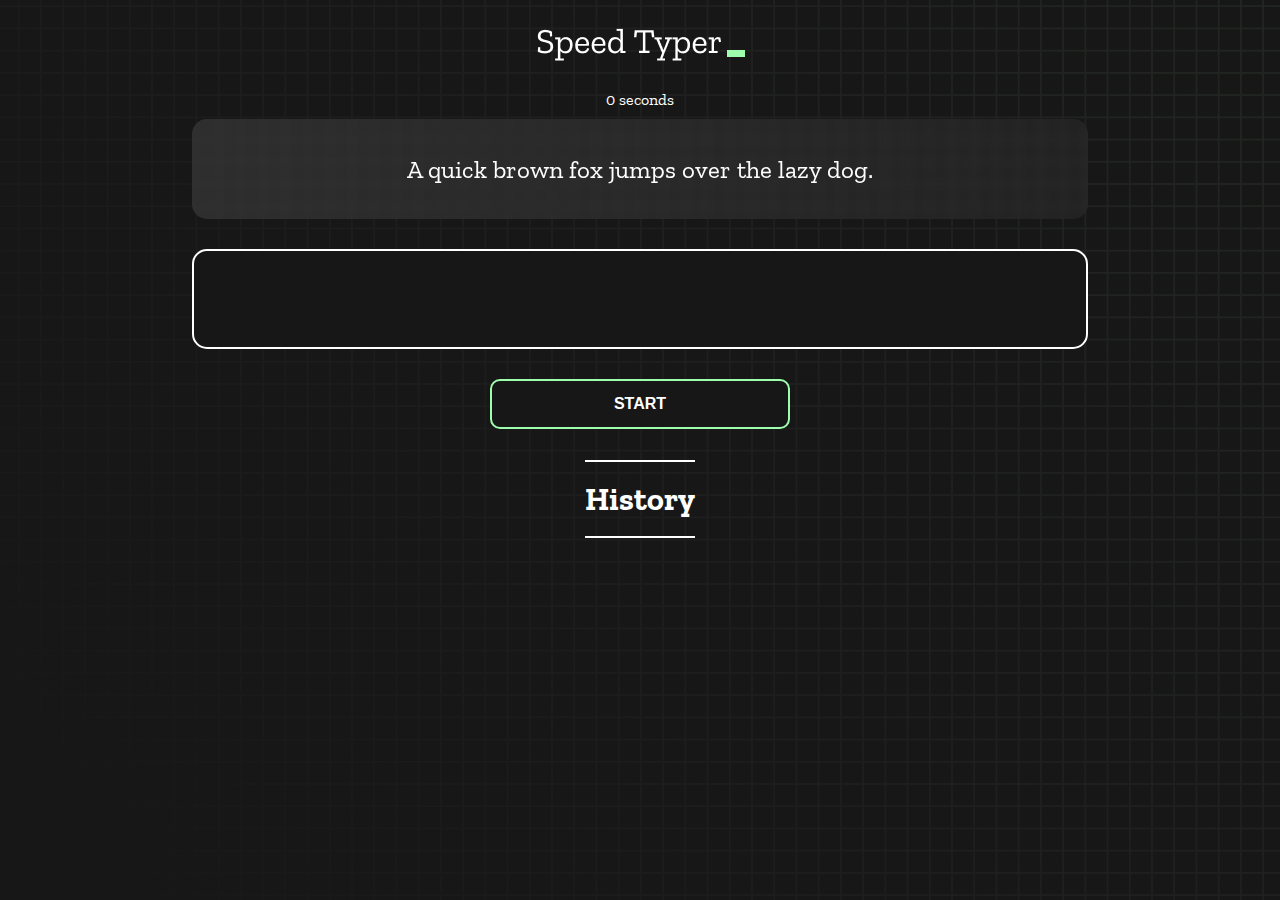
<file: index.html>
<!DOCTYPE html>
<html lang="en">

<head>
  <meta charset="UTF-8" />
  <meta http-equiv="X-UA-Compatible" content="IE=edge" />
  <meta name="viewport" content="width=device-width, initial-scale=1.0" />
  <title>Speed Monster</title>
  <link rel="stylesheet" href="styles.css" />
  <link rel="preconnect" href="https://fonts.googleapis.com" />
  <link rel="preconnect" href="https://fonts.gstatic.com" crossorigin />
  <link href="https://fonts.googleapis.com/css2?family=Zilla+Slab:wght@300;400;500&display=swap" rel="stylesheet" />
</head>

<body>
  <h1 class="title"><img src="./logo.png"/></h1>
  <div id="show-time">0 seconds</div>

  <div class="box-container">
    <div id="question"></div>

    <div id="display" class="inactive"></div>

    <div class="buttons">
      <button id="starts">START</button>
    </div>

    <div class="divider-container">
      <div class="line"></div>
      <h1 class="title2">History</h1>
      <div class="line"></div>
    </div>
    <div id="histories"></div>
  </div>

  <div id="countdown"></div>
  <div id="modal-background" class="hidden"></div>
  <div id="result" class="hidden"></div>

  <script src="./history.js"></script>
  <script src="./script.js"></script>
</body>

</html>
</file>
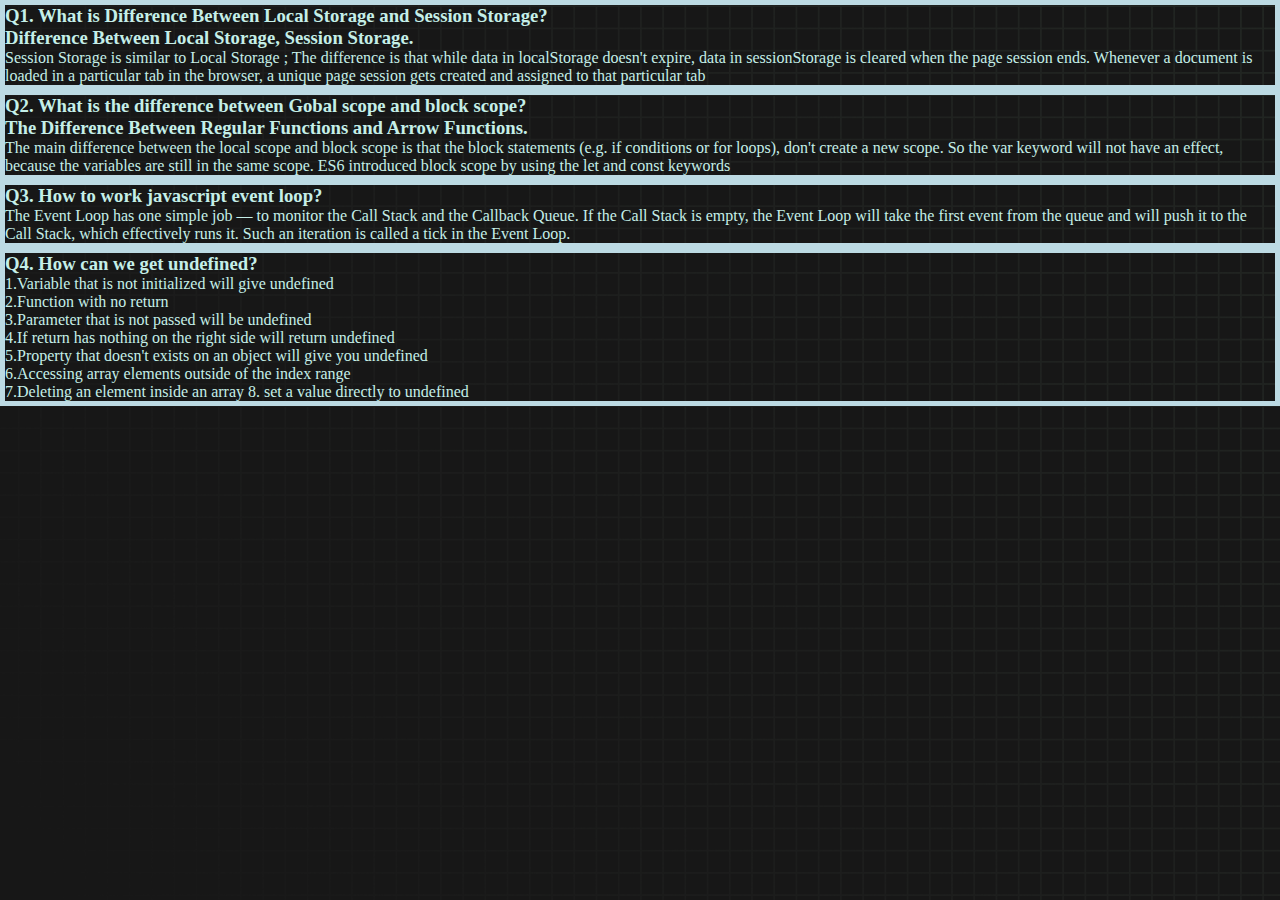
<file: blog.html>
<head>
    <meta charset="UTF-8" />
    <meta http-equiv="X-UA-Compatible" content="IE=edge" />
    <meta name="viewport" content="width=device-width, initial-scale=1.0" />
    <title>Blog</title>
    <link href="https://cdn.jsdelivr.net/npm/bootstrap@5.2.0/dist/css/bootstrap.min.css" rel="stylesheet"
        integrity="sha384-gH2yIJqKdNHPEq0n4Mqa/HGKIhSkIHeL5AyhkYV8i59U5AR6csBvApHHNl/vI1Bx" crossorigin="anonymous" />
    <link rel="stylesheet" href="./styles.css">
</head>

<body class="container">

    <main>
        <!-- The Difference Between var, let and const in JavaScript. -->
        <section class="  p-3 mt-4 rounded-4  mx-auto  news-blog-container">
            <div>
                <h3 class="my-3 text-center">
                    Q1. What is Difference Between Local Storage and Session Storage?
                </h3>
                <h3 class="my-3 text-center">
                    Difference Between Local Storage, Session Storage.
                </h3>

                <div class="mt-5">

                    <p class="fs-5 blog-details mx-auto">
                        Session Storage is similar to Local Storage ; The difference is that while data in localStorage
                        doesn't expire, 
                        data in sessionStorage is cleared when the page session ends. Whenever a document is loaded in a
                        particular tab in the browser,
                        a unique page session gets created and assigned to that particular tab
                    </p>

                </div>
            </div>




        </section>

        <!-- The Difference Between Regular Functions and Arrow Functions -->
        <section class="  p-3 mt-4 rounded-4 news-blog-container ">
            <div>
                <h3 class="my-3 text-center">
                    Q2. What is the difference between Gobal scope and block scope?
                </h3>
                <h3 class="my-3 text-center">
                    The Difference Between Regular Functions and Arrow Functions.
                </h3>
            </div>

            <div class="mt-5">
                <p class="fs-5 blog-details mx-auto">
                    The main difference between the local scope and block scope is that the block statements (e.g. if
                    conditions or for
                    loops), don't create a new scope. So the var keyword will not have an effect, because the variables
                    are still in the
                    same scope. ES6 introduced block scope by using the let and const keywords
                </p>

        </section>
        <!-- 3no ans -->
        <section class="  p-3 mt-4 rounded-4 text-center mb-5  news-blog-container">
            <div>
                <h3 class="text-center my-3">
                    Q3. How to work javascript event loop?
                </h3>
                <p class="fs-5 blog-details mx-auto">
                    The Event Loop has one simple job — to monitor the Call Stack and the Callback Queue. If the
                    Call Stack is empty, the
                    Event Loop will take the first event from the queue and will push it to the Call Stack,
                    which effectively runs it. Such
                    an iteration is called a tick in the Event Loop.
                </p>
            </div>
        </section>

        <!-- 4no ans -->
        <section class="  p-3 mt-4 rounded-4 text-center mb-5  news-blog-container">
            <div>
                <h3 class="text-center my-3">
                    Q4. How can we get undefined?
                </h3>
                <p>
                    1.Variable that is not initialized will give undefined <br>
                    2.Function with no return <br>
                    3.Parameter that is not passed will be undefined <br>
                    4.If return has nothing on the right side will return undefined <br>
                    5.Property that doesn't exists on an object will give you undefined <br>
                    6.Accessing array elements outside of the index range <br>
                    7.Deleting an element inside an array 8. set a value directly to undefined <br>
                </p>
            </div>
        </section>
    </main>

    <script src="https://cdn.jsdelivr.net/npm/bootstrap@5.2.0/dist/js/bootstrap.bundle.min.js"
        integrity="sha384-A3rJD856KowSb7dwlZdYEkO39Gagi7vIsF0jrRAoQmDKKtQBHUuLZ9AsSv4jD4Xa"
        crossorigin="anonymous"></script>

</body>

</html>
</file>
<file: styles.css>
* {
  padding: 0;
  margin: 0;
  box-sizing: border-box;
}

body {
  background-image: url("./bg.png");
  background-size: cover;
  background-position: left top;
  font-family: "Zilla Slab", serif;
}

.box-container {
  width: 70%;
  margin: 0 auto;
}

#question {
  height: 100px;
  display: flex;
  align-items: center;
  justify-content: center;
  color: white;
  font-size: 25px;
  border-radius: 15px;
  background: rgb(255, 255, 255);
  background: linear-gradient(92.49deg,
      rgba(255, 255, 255, 0.1) 0.18%,
      rgba(255, 255, 255, 0.05) 99.85%);
  backdrop-filter: blur(5px);
  margin-bottom: 30px;
}

#display {
  height: 100px;
  display: flex;
  flex-wrap: wrap;
  align-items: center;
  padding-left: 5rem;
  color: white;
  font-size: 32px;
  background-color: #171717;
  border: 2px solid #9dffad;
  border-radius: 15px;
}

#countdown {
  position: fixed;
  height: 100vh;
  width: 100vw;
  background-color: rgba(0, 0, 0, 0.8);
  top: 0;
  left: 0;
  display: flex;
  align-items: center;
  justify-content: center;
  font-size: 3rem;
  color: white;
  display: none;
}

#result {
  position: fixed;
  top: 50%;
  left: 50%;
  transform: translate(-50%, -50%);
  height: 250px;
  width: 400px;
  background-color: #171717;
  border-radius: 15px;
  border: 2px solid #9dffad;
  color: white;
  text-align: center;
  padding: 2rem;
}

#show-time {
  text-align: center;
  color: white;
  margin: 10px 0;
}

.green {
  color: #9dffad;
}

.red {
  color: #eb6565;
}

.bold {
  font-weight: 700;
}

.inactive {
  border: 2px solid white !important;
}

.hidden {
  display: none;
}

.title {
  text-align: center;
  color: white;
  margin: 20px 0;
}

.divider-container {
  height: 80px;
  display: grid;
  justify-content: center;
  align-items: center;
  gap: 15px;
  margin: 0 auto;
}

.line {
  height: 2px;
  background: white;
  width: 100%;
}

.title2 {
  color: white;
  display: block;
}

.buttons {
  display: flex;
  justify-content: center;
  margin: 30px 0;
}

button {
  padding: 10px 20px;
  border: none;
  font-size: 16px;
  font-weight: bold;
  width: 300px;
  height: 50px;
  color: white;
  background-color: #171717;
  border-radius: 10px;
  border: 2px solid #9dffad;
  cursor: pointer;
}

#histories {
  display: grid;
  grid-template-columns: repeat(3, 1fr);
  gap: 20px;

}

.card {
  width: 100%;
  height: 100%;
  padding: 50px;
  display: flex;
  justify-content: space-between;
  align-items: center;
  padding: 20px 30px;
  color: white;
  border-radius: 15px;
  background: rgb(255, 255, 255);
  background: linear-gradient(92.49deg,
      rgba(255, 255, 255, 0.1) 0.18%,
      rgba(255, 255, 255, 0.05) 99.85%);
  backdrop-filter: blur(5px);
  margin-bottom: 30px;
  flex-direction: column;
}

#modal-background {
  background: rgb(255, 255, 255);
  background: linear-gradient(92.49deg,
      rgba(255, 255, 255, 0.1) 0.18%,
      rgba(255, 255, 255, 0.05) 99.85%);
  backdrop-filter: blur(5px);
  height: 100vh;
  width: 100%;
  position: fixed;
  top: 0;
}

.news-blog-container {
  color: #c5efe8;
  border: 5px solid rgb(188, 218, 227);
}


@media only screen and (max-width: 700px) {
  .box-container {
    padding: 0 20px;
    width: 100%;
  }

  .card {
    flex-direction: column;
  }

  #histories {
    grid-template-columns: repeat(1, 1fr);
  }
}
</file>
